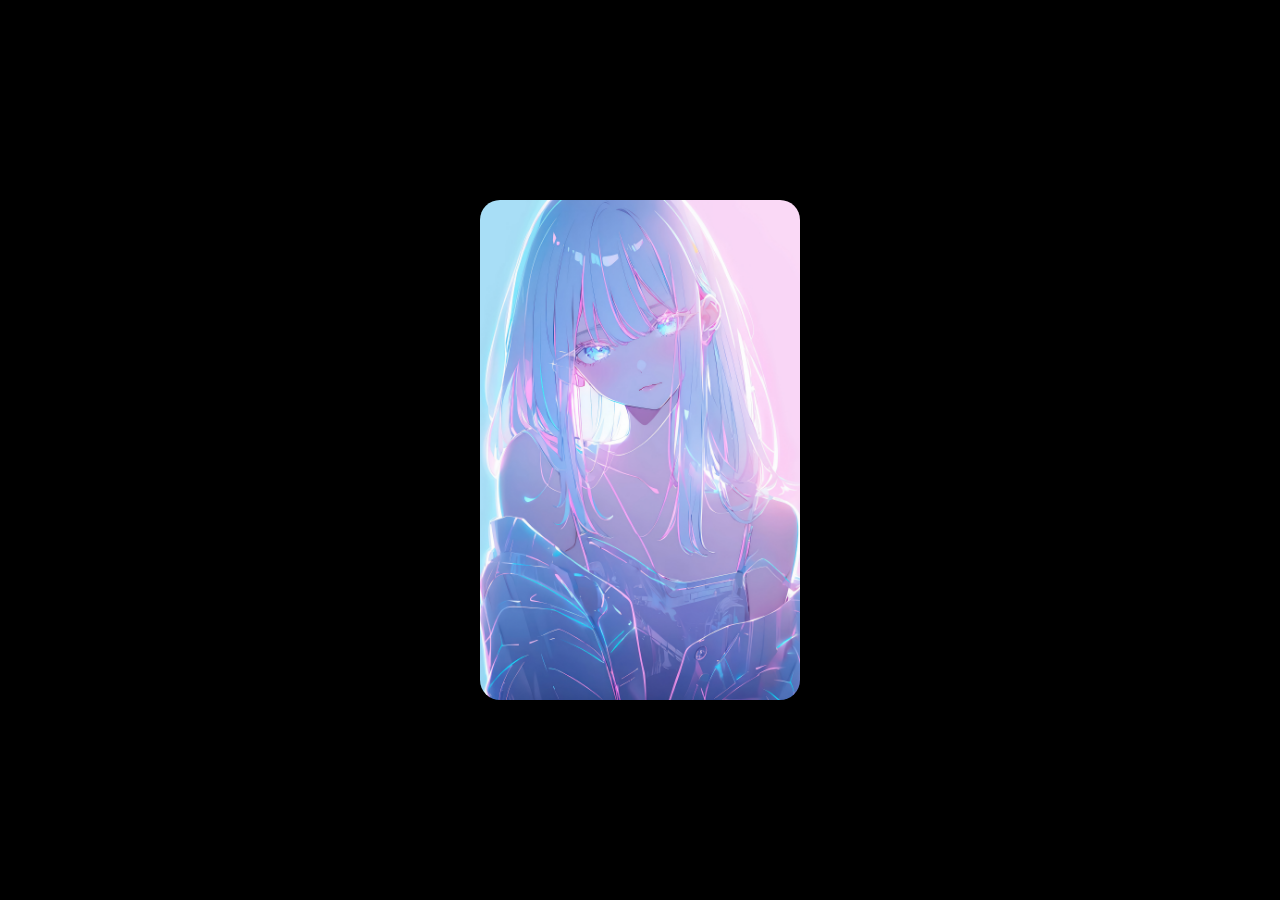
<file: CARD 3/index.html>
<!DOCTYPE html>
<html lang="en">
<head>
    <meta charset="UTF-8">
    <meta name="viewport" content="width=device-width, initial-scale=1.0">
    <title>Card</title>
    <link rel="stylesheet" href="style.css">
</head>
<body>
    <div class="card">
        <img src="../IMAGES/anime-girl-white-hair-4k-wallpaper-uhdpaper.com-210@0@k.jpg" class="card-img" alt="">
        <div class="card-body">
            <h1 class="card-title">NYC</h1>
            <p class="card-sub-title">new your city</p>
            <p class="card-info">Lorem ipsum dolor sit amet consectetur adipisicing elit. Ipsum non laboriosam tenetur! Molestiae sapiente ut enim quibusdam asperiores nihil itaque, ex harum soluta, reiciendis illum?</p>
    
            <button class="card-btn">book tour</button>
        </div>
    </div>
</body>
</html>

<!-- card  withut  bootstrap card no  4 is with  bootstap -->
</file>
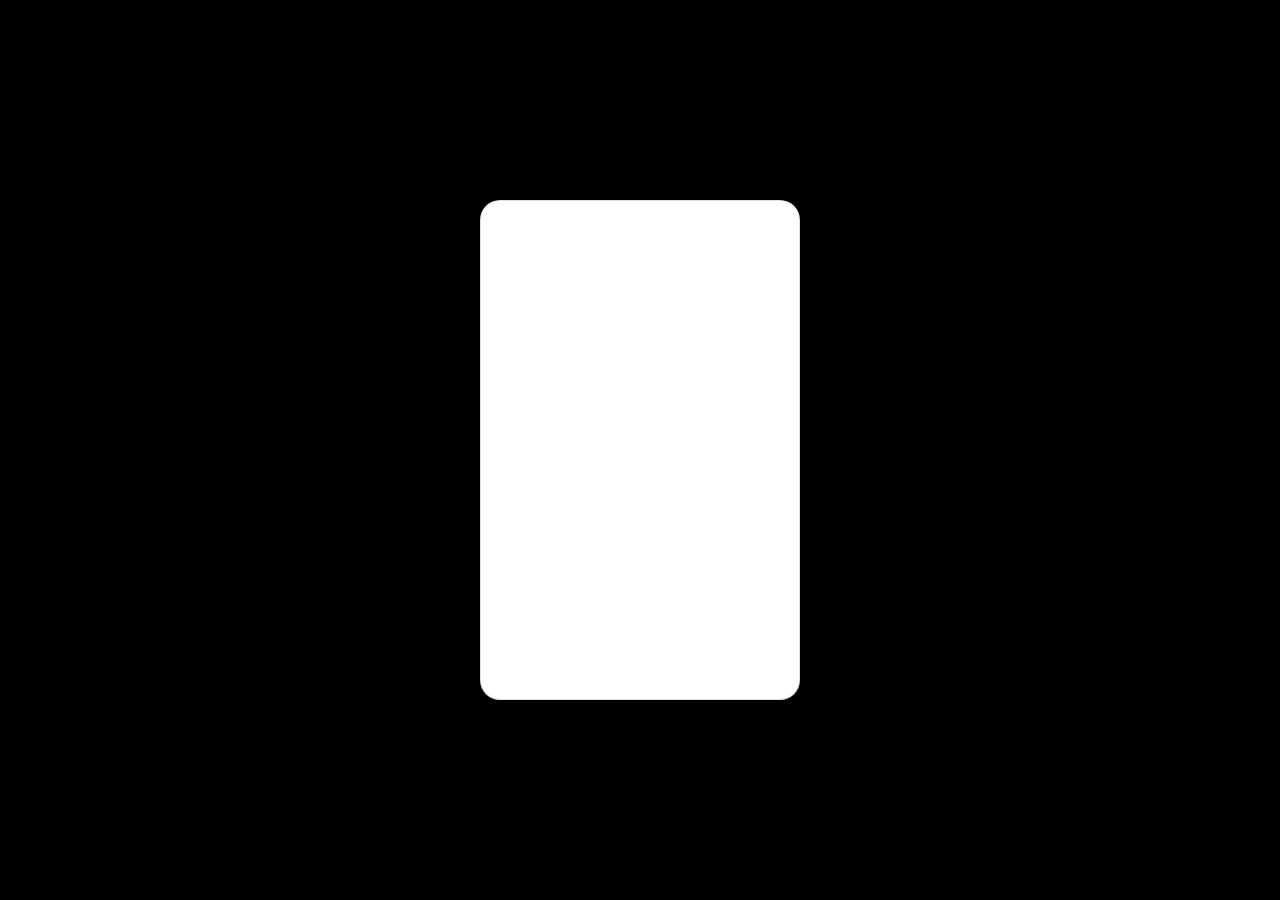
<file: CARD 4/index.html>
<!DOCTYPE html>
<html lang="en">
<head>
    <meta charset="UTF-8">
    <meta name="viewport" content="width=device-width, initial-scale=1.0">
    <title>Animated Bootstrap Card</title>
    <!-- Bootstrap CSS -->
    <link href="https://stackpath.bootstrapcdn.com/bootstrap/4.5.2/css/bootstrap.min.css" rel="stylesheet">
    <!-- Custom CSS -->
    <style>
        body {
            background-color: #000000;
        }

        .card-custom {
            width: 320px;
            height: 500px;
            border-radius: 20px;
            overflow: hidden;
            position: relative;
            transition: transform 0.5s ease;
            display: flex;
            flex-direction: column;
            box-shadow: 0 4px 8px rgba(0, 0, 0, 0.2);
        }

        .card-custom:hover {
            transform: scale(1.05);
            box-shadow: 0 8px 16px rgba(0, 0, 0, 0.3);
        }

        .card-img-custom {
            width: 100%;
            height: 100%;
            object-fit: cover;
            position: absolute;
            top: 0;
            left: 0;
            z-index: -1;
        }

        .card-body-custom {
            width: 100%;
            height: 100%;
            background: #1f3d4738;
            backdrop-filter: blur(5px);
            color: #fff;
            padding: 20px;
            position: absolute;
            left: -100%;
            top: 0;
            border-radius: 20px;
            transition: left 0.5s ease;
        }

        .card-custom:hover .card-body-custom {
            left: 0;
        }

        .card-title-custom {
            text-transform: uppercase;
            font-size: 50px;
            font-weight: 500;
            margin-bottom: 10px;
        }

        .card-sub-title-custom {
            text-transform: capitalize;
            font-size: 14px;
            font-weight: 300;
            margin-bottom: 10px;
        }

        .card-info-custom {
            font-size: 16px;
            line-height: 25px;
            margin: 20px 0;
            font-weight: 400;
        }

        .card-btn-custom {
            color: #030404;
            background: #ffffff6e;
            padding: 10px 20px;
            width: 120px;
            border-radius: 5px;
            text-transform: capitalize;
            border: none;
            outline: none;
            font-weight: 500;
            cursor: pointer;
        }
    </style>
</head>
<body class="d-flex justify-content-center align-items-center vh-100">
    <div class="card card-custom">
        <img src="../IMAGES/anime-girl-white-hair-4k-wallpaper-uhdpaper.com-210@0@k.jpg" class="card-img-top card-img-custom" alt="Anime Girl">
        <div class="card-body card-body-custom">
            <h1 class="card-title card-title-custom">NYC</h1>
            <p class="card-sub-title card-sub-title-custom">new york city</p>
            <p class="card-info card-info-custom">Lorem ipsum dolor sit amet consectetur adipisicing elit. Ipsum non laboriosam tenetur! Molestiae sapiente ut enim quibusdam asperiores nihil itaque, ex harum soluta, reiciendis illum?</p>
            <button class="card-btn card-btn-custom">book tour</button>
        </div>
    </div>

    <!-- Bootstrap JS and dependencies -->
    <script src="https://code.jquery.com/jquery-3.5.1.slim.min.js"></script>
    <script src="https://cdn.jsdelivr.net/npm/@popperjs/core@2.5.3/dist/umd/popper.min.js"></script>
    <script src="https://stackpath.bootstrapcdn.com/bootstrap/4.5.2/js/bootstrap.min.js"></script>
</body>
</html>
</file>
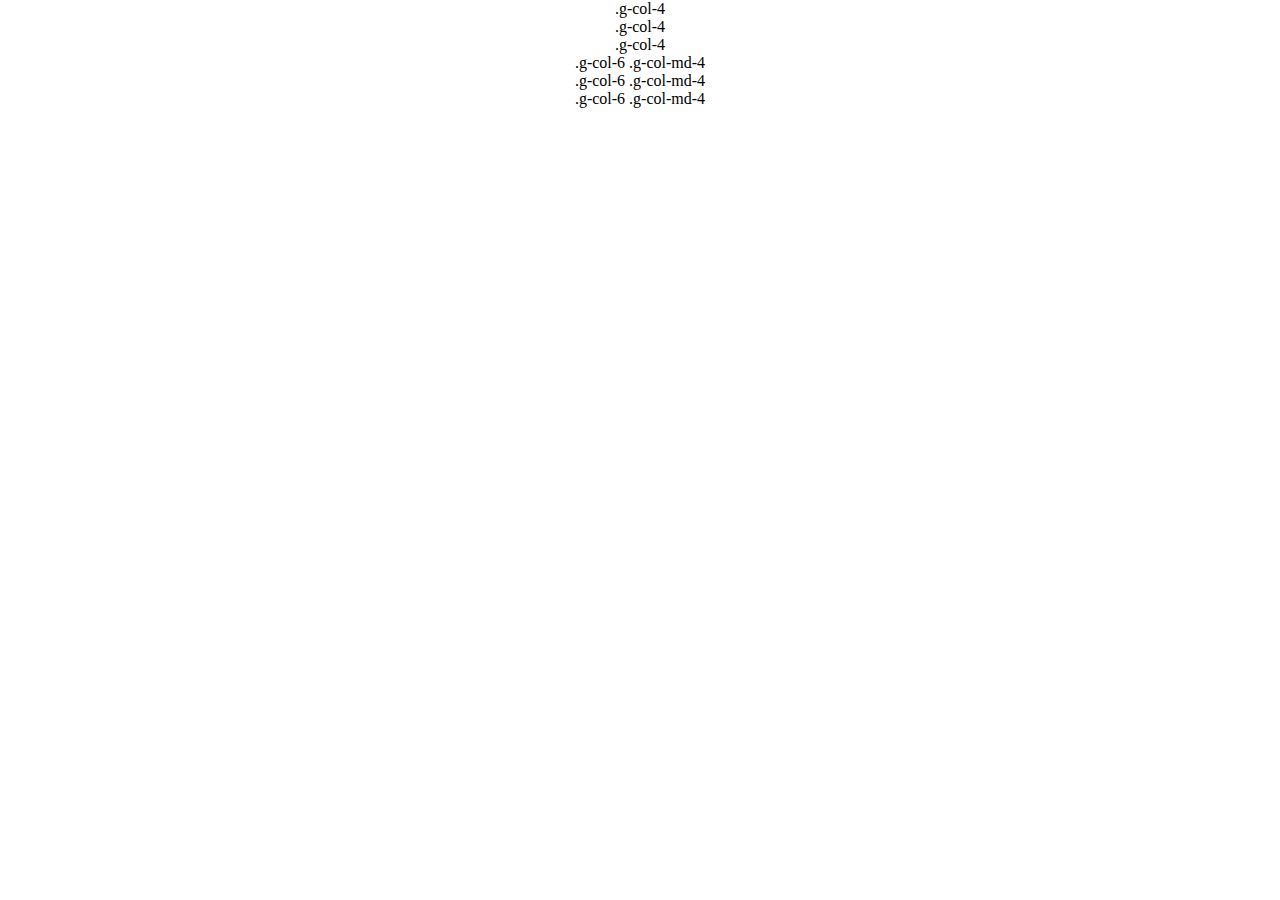
<file: CSS Grid/index.html>
<!doctype html>
<html lang="en">
  <head>
    <meta charset="utf-8">
    <meta name="viewport" content="width=device-width, initial-scale=1">
    <title>Bootstrap demo</title>
    <link rel="stylesheet" href="style.css">
    <!-- <link href="https://cdn.jsdelivr.net/npm/bootstrap@5.3.3/dist/css/bootstrap.min.css" rel="stylesheet" integrity="sha384-QWTKZyjpPEjISv5WaRU9OFeRpok6YctnYmDr5pNlyT2bRjXh0JMhjY6hW+ALEwIH" crossorigin="anonymous"> -->
  </head>
  <body>
    <div class="grid text-center">
      <div class="g-col-4">.g-col-4</div>
      <div class="g-col-4">.g-col-4</div>
      <div class="g-col-4">.g-col-4</div>
    </div>

    <div class="grid text-center">
      <div class="g-col-6 g-col-md-4">.g-col-6 .g-col-md-4</div>
      <div class="g-col-6 g-col-md-4">.g-col-6 .g-col-md-4</div>
      <div class="g-col-6 g-col-md-4">.g-col-6 .g-col-md-4</div>
    </div>
    <script src="https://cdn.jsdelivr.net/npm/bootstrap@5.3.3/dist/js/bootstrap.bundle.min.js" integrity="sha384-YvpcrYf0tY3lHB60NNkmXc5s9fDVZLESaAA55NDzOxhy9GkcIdslK1eN7N6jIeHz" crossorigin="anonymous"></script>
  </body>
</html>
</file>
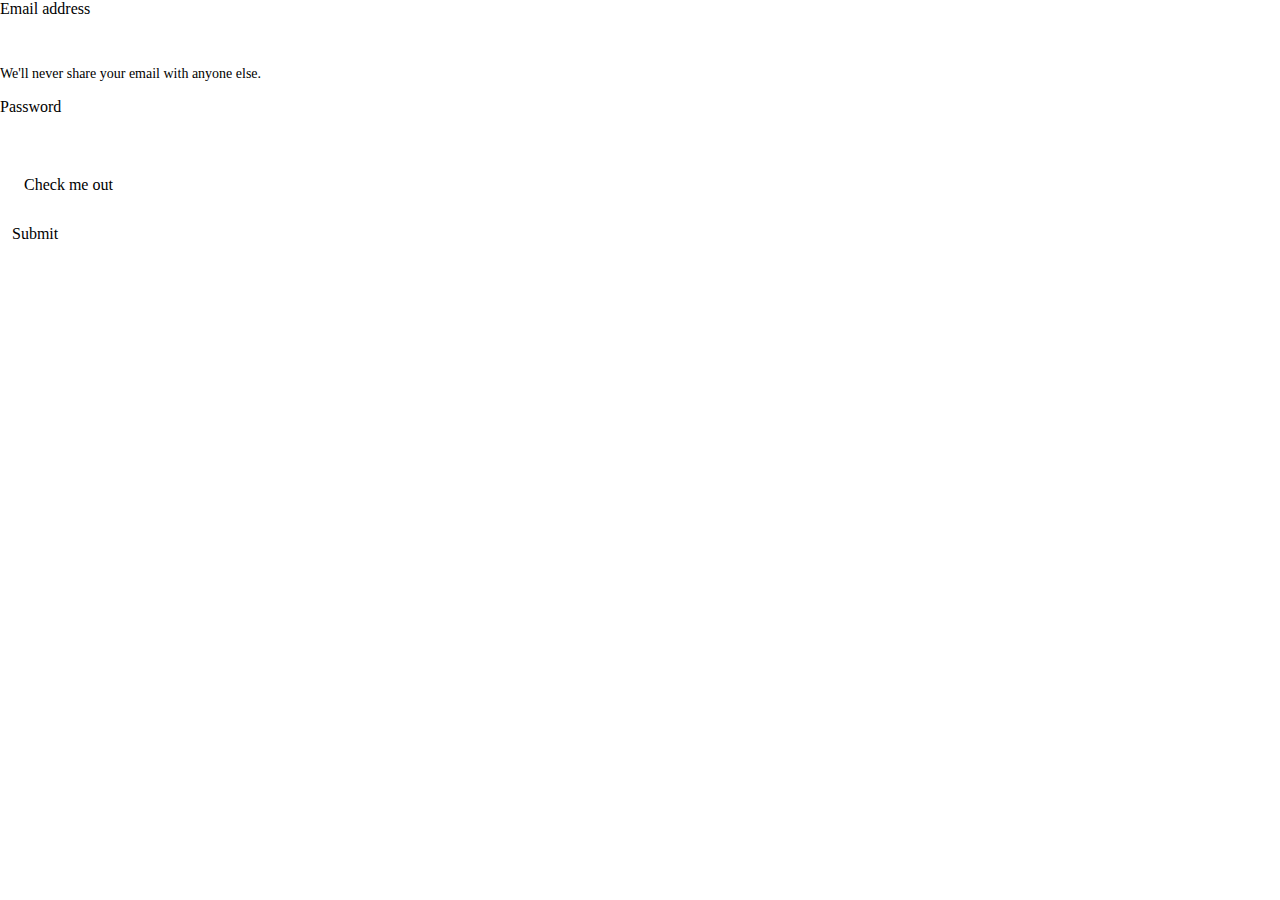
<file: FORM/index.html>
<!doctype html>
<html lang="en">
  <head>
    <meta charset="utf-8">
    <meta name="viewport" content="width=device-width, initial-scale=1">
    <title>Bootstrap demo</title>
    <link rel="stylesheet" href="style.css">
    <!-- <link href="https://cdn.jsdelivr.net/npm/bootstrap@5.3.3/dist/css/bootstrap.min.css" rel="stylesheet" integrity="sha384-QWTKZyjpPEjISv5WaRU9OFeRpok6YctnYmDr5pNlyT2bRjXh0JMhjY6hW+ALEwIH" crossorigin="anonymous"> -->
  </head>
  <body>
    <form>
        <div class="mb-3">
          <label for="exampleInputEmail1" class="form-label">Email address</label>
          <input type="email" class="form-control" id="exampleInputEmail1" aria-describedby="emailHelp">
          <div id="emailHelp" class="form-text">We'll never share your email with anyone else.</div>
        </div>
        <div class="mb-3">
          <label for="exampleInputPassword1" class="form-label">Password</label>
          <input type="password" class="form-control" id="exampleInputPassword1">
        </div>
        <div class="mb-3 form-check">
          <input type="checkbox" class="form-check-input" id="exampleCheck1">
          <label class="form-check-label" for="exampleCheck1">Check me out</label>
        </div>
        <button type="submit" class="btn btn-primary">Submit</button>
      </form>
      <script src="script.js"></script>
    <script src="https://cdn.jsdelivr.net/npm/bootstrap@5.3.3/dist/js/bootstrap.bundle.min.js" integrity="sha384-YvpcrYf0tY3lHB60NNkmXc5s9fDVZLESaAA55NDzOxhy9GkcIdslK1eN7N6jIeHz" crossorigin="anonymous"></script>
  </body>
</html>
</file>
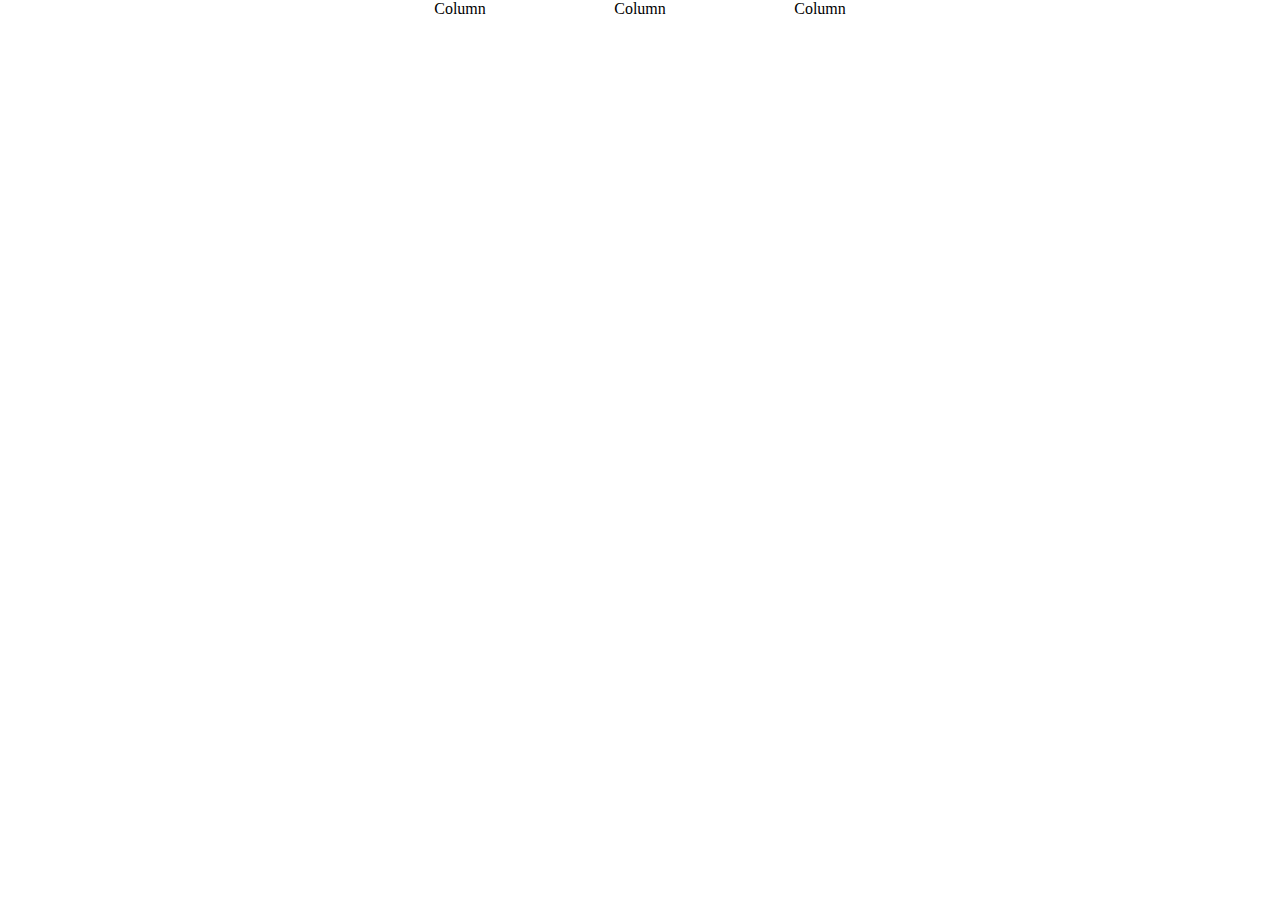
<file: GRID/INDEX.HTML>
<!doctype html>
<html lang="en">
  <head>
    <meta charset="utf-8">
    <meta name="viewport" content="width=device-width, initial-scale=1">
    <title>Bootstrap demo</title>
    <link rel="stylesheet" href="STYLE.CSS">
    <!-- <link href="https://cdn.jsdelivr.net/npm/bootstrap@5.3.3/dist/css/bootstrap.min.css" rel="stylesheet" integrity="sha384-QWTKZyjpPEjISv5WaRU9OFeRpok6YctnYmDr5pNlyT2bRjXh0JMhjY6hW+ALEwIH" crossorigin="anonymous"> -->
  </head>
  <body>
    <div class="container text-center">
        <div class="row">
          <div class="col">
            Column
          </div>
          <div class="col">
            Column
          </div>
          <div class="col">
            Column
          </div>
        </div>
      </div>
    <script src="https://cdn.jsdelivr.net/npm/bootstrap@5.3.3/dist/js/bootstrap.bundle.min.js" integrity="sha384-YvpcrYf0tY3lHB60NNkmXc5s9fDVZLESaAA55NDzOxhy9GkcIdslK1eN7N6jIeHz" crossorigin="anonymous"></script>
  </body>
</html>
</file>
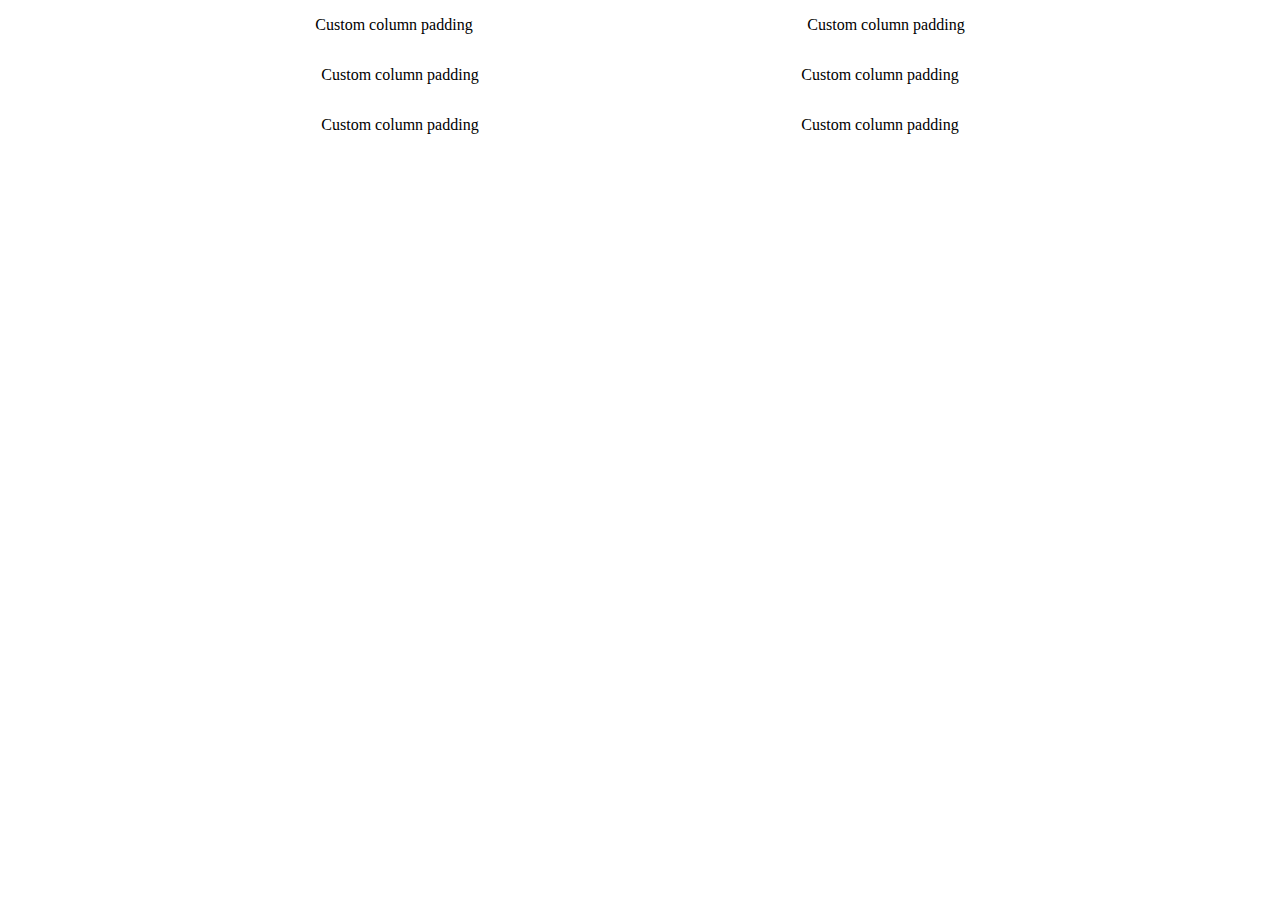
<file: GUTTERS/index.html>
<!doctype html>
<html lang="en">
  <head>
    <meta charset="utf-8">
    <meta name="viewport" content="width=device-width, initial-scale=1">
    <title>Bootstrap demo</title>
    <link rel="stylesheet" href="style.css">
    <!-- <link href="https://cdn.jsdelivr.net/npm/bootstrap@5.3.3/dist/css/bootstrap.min.css" rel="stylesheet" integrity="sha384-QWTKZyjpPEjISv5WaRU9OFeRpok6YctnYmDr5pNlyT2bRjXh0JMhjY6hW+ALEwIH" crossorigin="anonymous"> -->
  </head>
  <body>
    <div class="container overflow-hidden text-center">
      <div class="row gx-5">
        <div class="col">
         <div class="p-3">Custom column padding</div>
        </div>
        <div class="col">
          <div class="p-3">Custom column padding</div>
        </div>
      </div>
    </div>

    <div class="container overflow-hidden text-center">
      <div class="row gy-5">
        <div class="col-6">
          <div class="p-3">Custom column padding</div>
        </div>
        <div class="col-6">
          <div class="p-3">Custom column padding</div>
        </div>
        <div class="col-6">
          <div class="p-3">Custom column padding</div>
        </div>
        <div class="col-6">
          <div class="p-3">Custom column padding</div>
        </div>
      </div>
    </div>
    <script src="https://cdn.jsdelivr.net/npm/bootstrap@5.3.3/dist/js/bootstrap.bundle.min.js" integrity="sha384-YvpcrYf0tY3lHB60NNkmXc5s9fDVZLESaAA55NDzOxhy9GkcIdslK1eN7N6jIeHz" crossorigin="anonymous"></script>
  </body>
</html>
</file>
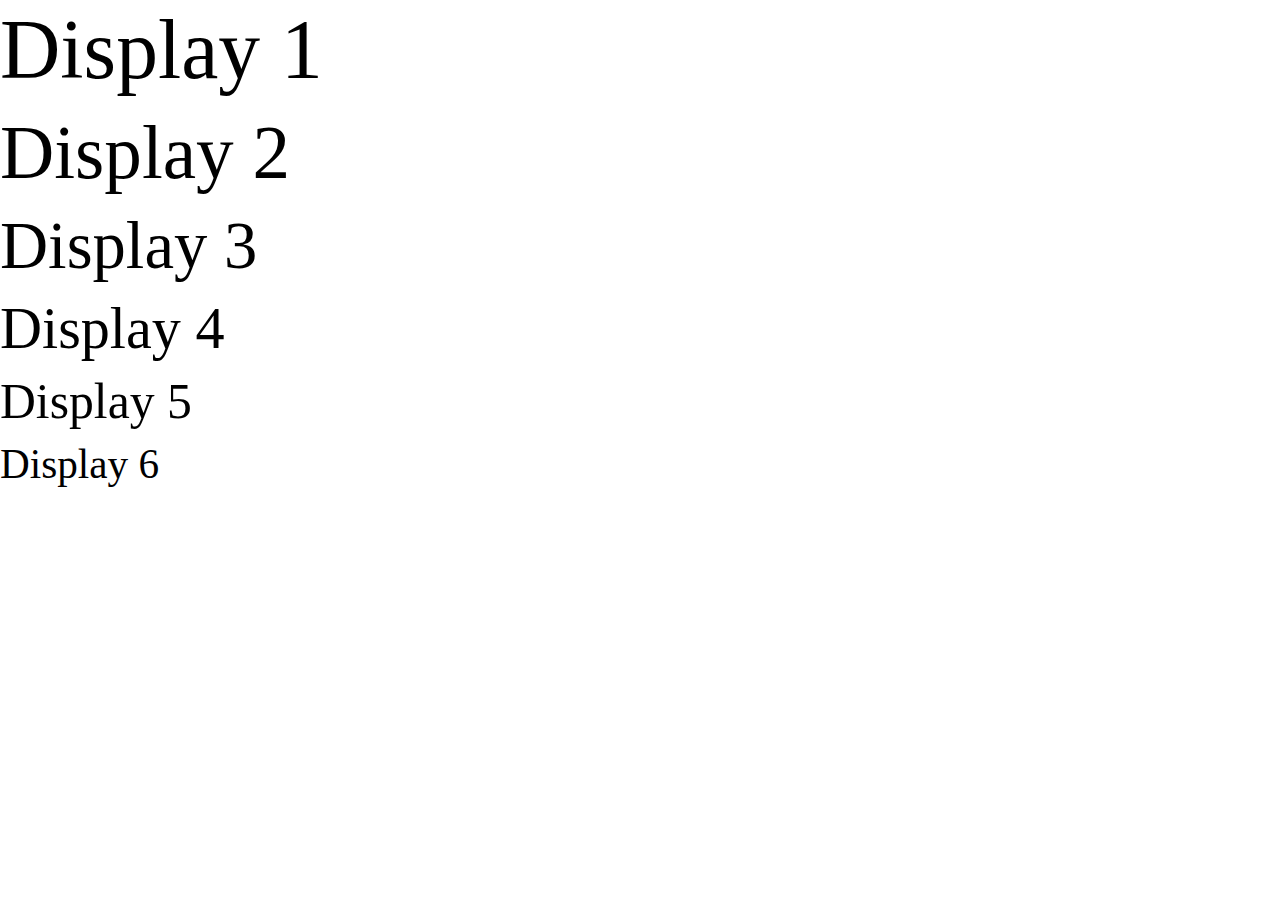
<file: TYPOGRAPHY/index.html>
<!doctype html>
<html lang="en">

<head>
  <meta charset="utf-8">
  <meta name="viewport" content="width=device-width, initial-scale=1">
  <title>Bootstrap demo</title>
  <link rel="stylesheet" href="style.css">
  <!-- <link href="https://cdn.jsdelivr.net/npm/bootstrap@5.3.3/dist/css/bootstrap.min.css" rel="stylesheet" integrity="sha384-QWTKZyjpPEjISv5WaRU9OFeRpok6YctnYmDr5pNlyT2bRjXh0JMhjY6hW+ALEwIH" crossorigin="anonymous"> -->
</head>

<body>
  <h1 class="display-1">Display 1</h1>
  <h1 class="display-2">Display 2</h1>
  <h1 class="display-3">Display 3</h1>
  <h1 class="display-4">Display 4</h1>
  <h1 class="display-5">Display 5</h1>
  <h1 class="display-6">Display 6</h1>
  <script src="https://cdn.jsdelivr.net/npm/bootstrap@5.3.3/dist/js/bootstrap.bundle.min.js"
    integrity="sha384-YvpcrYf0tY3lHB60NNkmXc5s9fDVZLESaAA55NDzOxhy9GkcIdslK1eN7N6jIeHz"
    crossorigin="anonymous"></script>
</body>

</html>
</file>
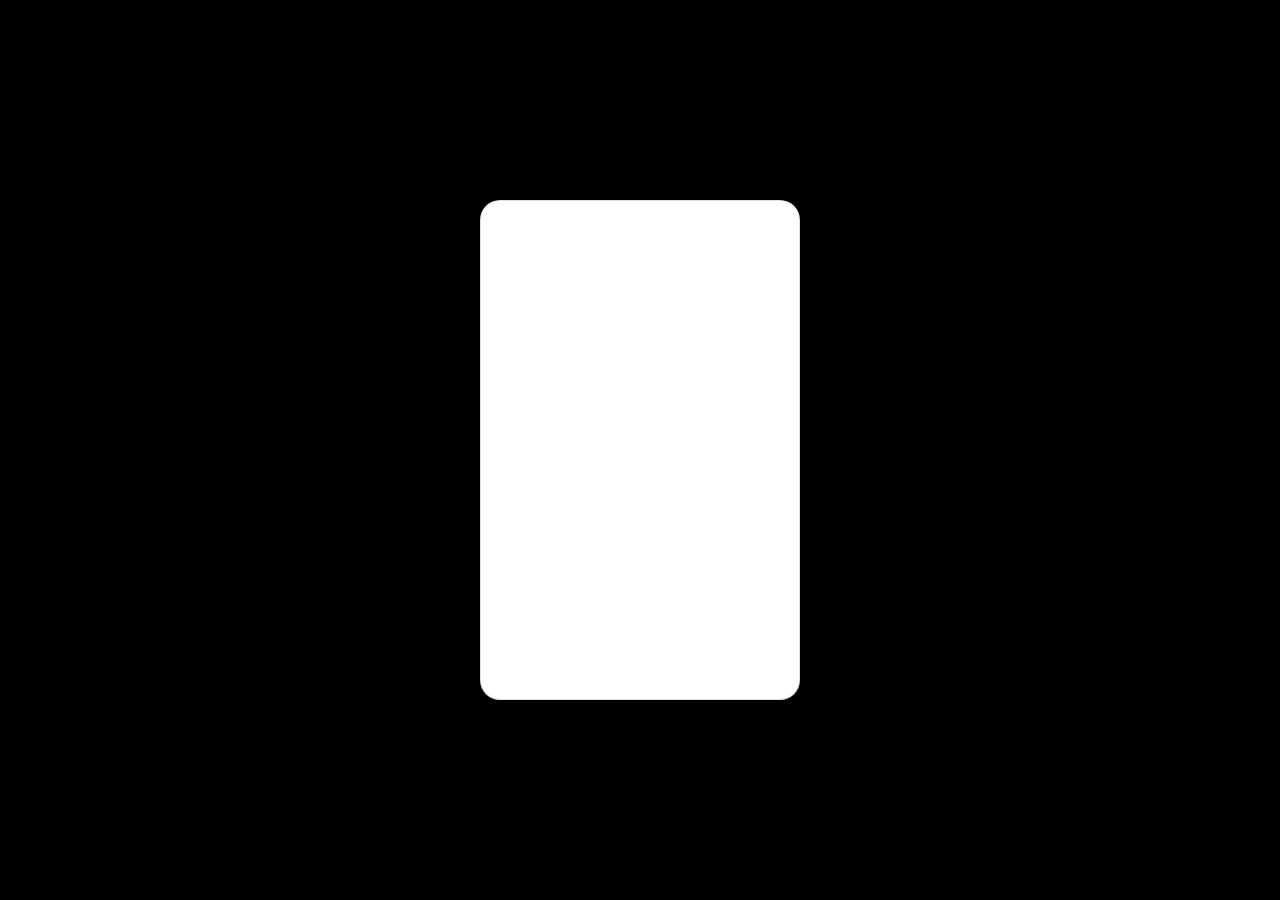
<file: ALL-CARD/CARD 4/index.html>
<!DOCTYPE html>
<html lang="en">

<head>
    <meta charset="UTF-8">
    <meta name="viewport" content="width=device-width, initial-scale=1.0">
    <title>Animated Bootstrap Card</title>
    <!-- Bootstrap CSS -->
    <link href="https://stackpath.bootstrapcdn.com/bootstrap/4.5.2/css/bootstrap.min.css" rel="stylesheet">
    <!-- Custom CSS -->
    <style>
        body {
            background-color: #000000;
        }

        .card-custom {
            width: 320px;
            height: 500px;
            border-radius: 20px;
            overflow: hidden;
            position: relative;
            transition: transform 0.5s ease;
            display: flex;
            flex-direction: column;
            box-shadow: 0 4px 8px rgba(0, 0, 0, 0.2);
        }

        .card-custom:hover {
            transform: scale(1.05);
            box-shadow: 0 8px 16px rgba(0, 0, 0, 0.3);
        }

        .card-img-custom {
            width: 100%;
            height: 100%;
            object-fit: cover;
            position: absolute;
            top: 0;
            left: 0;
            z-index: -1;
        }

        .card-body-custom {
            width: 100%;
            height: 100%;
            background: #1f3d4738;
            backdrop-filter: blur(5px);
            color: #fff;
            padding: 20px;
            position: absolute;
            left: -100%;
            top: 0;
            border-radius: 20px;
            transition: left 0.5s ease;
        }

        .card-custom:hover .card-body-custom {
            left: 0;
        }

        .card-title-custom {
            text-transform: uppercase;
            font-size: 50px;
            font-weight: 500;
            margin-bottom: 10px;
        }

        .card-sub-title-custom {
            text-transform: capitalize;
            font-size: 14px;
            font-weight: 300;
            margin-bottom: 10px;
        }

        .card-info-custom {
            font-size: 16px;
            line-height: 25px;
            margin: 20px 0;
            font-weight: 400;
        }

        .card-btn-custom {
            color: #030404;
            background: #ffffff6e;
            padding: 10px 20px;
            width: 120px;
            border-radius: 5px;
            text-transform: capitalize;
            border: none;
            outline: none;
            font-weight: 500;
            cursor: pointer;
        }
    </style>
</head>

<body class="d-flex justify-content-center align-items-center vh-100">
    <div class="card card-custom">
        <img src="./anime-girl-white-hair-4k-wallpaper-uhdpaper.com-210@0@k.jpg"
            class="card-img-top card-img-custom" alt="Anime Girl">
        <div class="card-body card-body-custom">
            <h1 class="card-title card-title-custom">NYC</h1>
            <p class="card-sub-title card-sub-title-custom">new york city</p>
            <p class="card-info card-info-custom">Lorem ipsum dolor sit amet consectetur adipisicing elit. Ipsum non
                laboriosam tenetur! Molestiae sapiente ut enim quibusdam asperiores nihil itaque, ex harum soluta,
                reiciendis illum?</p>
            <button class="card-btn card-btn-custom">book tour</button>
        </div>
    </div>

    <!-- Bootstrap JS and dependencies -->
    <script src="https://code.jquery.com/jquery-3.5.1.slim.min.js"></script>
    <script src="https://cdn.jsdelivr.net/npm/@popperjs/core@2.5.3/dist/umd/popper.min.js"></script>
    <script src="https://stackpath.bootstrapcdn.com/bootstrap/4.5.2/js/bootstrap.min.js"></script>
</body>

</html>
</file>
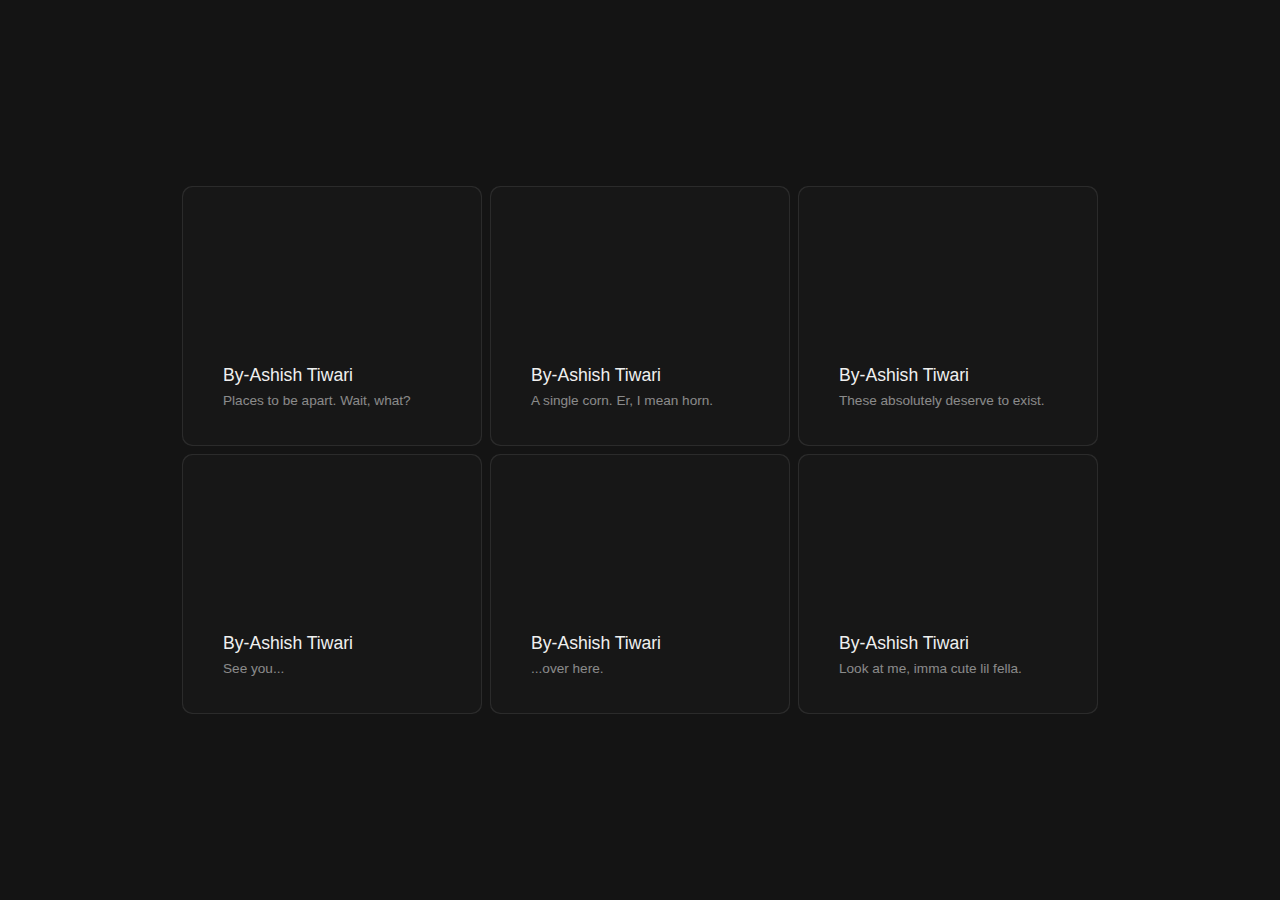
<file: ALL-CARD/CARD-HOVER-WITH-CORSOR/index.html>
<!DOCTYPE html>
<html lang="en">

<head>
    <meta charset="UTF-8">
    <meta name="viewport" content="width=device-width, initial-scale=1.0">
    <title>card hover  with corsor</title>
    <link rel="stylesheet" href="style.css">
</head>

<body>

    <div id="cards">
        <div class="card">
          <div class="card-content">
            <div class="card-image">
              <i class="fa-duotone fa-apartment"></i>
            </div>
            <div class="card-info-wrapper">
              <div class="card-info">
                <i class="fa-duotone fa-apartment"></i>
                <div class="card-info-title">
                  <h3>By-Ashish Tiwari</h3>  
                  <h4>Places to be apart. Wait, what?</h4>
                </div>    
              </div>
            </div>
          </div>
        </div>
        <div class="card">
          <div class="card-content">
            <div class="card-image">
              <i class="fa-duotone fa-unicorn"></i>
            </div>
            <div class="card-info-wrapper">
              <div class="card-info">
                <i class="fa-duotone fa-unicorn"></i>
                <div class="card-info-title">
                  <h3>By-Ashish Tiwari</h3>  
                  <h4>A single corn. Er, I mean horn.</h4>
                </div>    
              </div>  
            </div>
          </div>
        </div>
        <div class="card">
          <div class="card-content">
            <div class="card-image">
              <i class="fa-duotone fa-blender-phone"></i>
            </div>
            <div class="card-info-wrapper">
              <div class="card-info">
                <i class="fa-duotone fa-blender-phone"></i>
                <div class="card-info-title">
                  <h3>By-Ashish Tiwari</h3>  
                  <h4>These absolutely deserve to exist.</h4>
                </div>    
              </div>
            </div>
          </div>
        </div>
        <div class="card">
          <div class="card-content">
            <div class="card-image">
              <i class="fa-duotone fa-person-to-portal"></i>
            </div>
            <div class="card-info-wrapper">
              <div class="card-info">
                <i class="fa-duotone fa-person-to-portal"></i>
                <div class="card-info-title">
                  <h3>By-Ashish Tiwari</h3>  
                  <h4>See you...</h4>
                </div>    
              </div>
            </div>
          </div>
        </div>
        <div class="card">
          <div class="card-content">
            <div class="card-image">
              <i class="fa-duotone fa-person-from-portal"></i>
            </div>
            <div class="card-info-wrapper">
              <div class="card-info">
                <i class="fa-duotone fa-person-from-portal"></i>
                <div class="card-info-title">
                  <h3>By-Ashish Tiwari</h3>  
                  <h4>...over here.</h4>
                </div>    
              </div>
            </div>
          </div>
        </div>
        <div class="card">
          <div class="card-content">
            <div class="card-image">
              <i class="fa-duotone fa-otter"></i>
            </div>
            <div class="card-info-wrapper">
              <div class="card-info">
                <i class="fa-duotone fa-otter"></i>
                <div class="card-info-title">
                  <h3>By-Ashish Tiwari</h3>  
                  <h4>Look at me, imma cute lil fella.</h4>
                </div>    
              </div>
            </div>
          </div>
        </div>
      </div>

    <script src="script.js"></script>
</body>

</html>
</file>
<file: CARD 3/style.css>
*{
    margin: 0;
    padding: 0;
    box-sizing: border-box;
}


body {
    width: 100%;
    height: 100vh;
    background: #000000;
    font-family: 'roboto', sans-serif;
    display: flex;
    justify-content: center;
    align-items: center;
}

.card{
    width: 320px;
    height: 500px;
    border-radius: 20px;
    overflow: hidden;
    border: 0px solid #fff;
    position: relative;
}

.card-img{
    width: 100%;
    height: 100%;
    object-fit: cover;
    border-radius: 15px;
}

.card-body{
    width: 100%;
    height: 100%;
    top: 0;
    right: -100%;
    position: absolute;
    background: #1f3d4738;
    backdrop-filter: blur(5px);
    border-radius: 15px;
    color: #fff;
    padding: 30px;
    display: flex;
    flex-direction: column;
    justify-content: center;
    transition: 2s;
}

.card:hover .card-body{
    right: 0;
}

.card-title{
    text-transform: uppercase;
    font-size: 50px;
    font-weight: 500;
}

.card-sub-title{
    text-transform: capitalize;
    font-size: 14px;
    font-weight: 300;
}

.card-info{
    font-size: 16px;
    line-height: 25px;
    margin: 40px 0;
    font-weight: 400;
}

.card-btn {
    color: #030404;
    background: #ffffff6e;
    padding: 10px 20px;
    width: 120px;
    border-radius: 5px;
    text-transform: capitalize;
    border: none;
    outline: none;
    font-weight: 500;
    cursor: pointer;
}
</file>
<file: CSS Grid/style.css>
.text-center {
    text-align: center !important;
}

*, ::after, ::before {
    box-sizing: border-box;
}
user agent stylesheet
div {
    display: block;
    unicode-bidi: isolate;
}
body {
    margin: 0;
    font-family: var(--bs-body-font-family);
    font-size: var(--bs-body-font-size);
    font-weight: var(--bs-body-font-weight);
    line-height: var(--bs-body-line-height);
    color: var(--bs-body-color);
    text-align: var(--bs-body-text-align);
    background-color: var(--bs-body-bg);
    -webkit-text-size-adjust: 100%;
    -webkit-tap-highlight-color: transparent;
}
</file>
<file: FORM/style.css>
*,
::after,
::before {
    box-sizing: border-box;
}

body {
    margin: 0;
    font-family: var(--bs-body-font-family);
    font-size: var(--bs-body-font-size);
    font-weight: var(--bs-body-font-weight);
    line-height: var(--bs-body-line-height);
    color: var(--bs-body-color);
    text-align: var(--bs-body-text-align);
    background-color: var(--bs-body-bg);
    -webkit-text-size-adjust: 100%;
    -webkit-tap-highlight-color: transparent;
}

form {
    display: block;
    margin-top: 0em;
    unicode-bidi: isolate;
}

.mb-3 {
    margin-bottom: 1rem !important;
}

.form-label {
    margin-bottom: .5rem;
}
label {
    display: inline-block;
}

.form-control {
    display: block;
    width: 100%;
    padding: .375rem .75rem;
    font-size: 1rem;
    font-weight: 400;
    line-height: 1.5;
    color: var(--bs-body-color);
    -webkit-appearance: none;
    -moz-appearance: none;
    appearance: none;
    background-color: var(--bs-body-bg);
    background-clip: padding-box;
    border: var(--bs-border-width) solid var(--bs-border-color);
    border-radius: var(--bs-border-radius);
    transition: border-color .15s ease-in-out, box-shadow .15s ease-in-out;
}

.form-text {
    margin-top: .25rem;
    font-size: .875em;
    color: var(--bs-secondary-color);
}


.form-check {
    display: block;
    min-height: 1.5rem;
    padding-left: 1.5em;
    margin-bottom: .125rem;
}


.form-check-input[type=checkbox] {
    border-radius: .25em;
}

.form-check .form-check-input {
    float: left;
    margin-left: -1.5em;
}
.form-check-input {
    --bs-form-check-bg: var(--bs-body-bg);
    flex-shrink: 0;
    width: 1em;
    height: 1em;
    margin-top: .25em;
    vertical-align: top;
    -webkit-appearance: none;
    -moz-appearance: none;
    appearance: none;
    background-color: var(--bs-form-check-bg);
    background-image: var(--bs-form-check-bg-image);
    background-repeat: no-repeat;
    background-position: center;
    background-size: contain;
    border: var(--bs-border-width) solid var(--bs-border-color);
    -webkit-print-color-adjust: exact;
    color-adjust: exact;
    print-color-adjust: exact;
}


[type=submit]:not(:disabled), button:not(:disabled) {
    cursor: pointer;
}

.btn-primary {
    --bs-btn-color: #fff;
    --bs-btn-bg: #0d6efd;
    --bs-btn-border-color: #0d6efd;
    --bs-btn-hover-color: #fff;
    --bs-btn-hover-bg: #0b5ed7;
    --bs-btn-hover-border-color: #0a58ca;
    --bs-btn-focus-shadow-rgb: 49, 132, 253;
    --bs-btn-active-color: #fff;
    --bs-btn-active-bg: #0a58ca;
    --bs-btn-active-border-color: #0a53be;
    --bs-btn-active-shadow: inset 0 3px 5px rgba(0, 0, 0, 0.125);
    --bs-btn-disabled-color: #fff;
    --bs-btn-disabled-bg: #0d6efd;
    --bs-btn-disabled-border-color: #0d6efd;
}
.btn {
    --bs-btn-padding-x: 0.75rem;
    --bs-btn-padding-y: 0.375rem;
    --bs-btn-font-family: ;
    --bs-btn-font-size: 1rem;
    --bs-btn-font-weight: 400;
    --bs-btn-line-height: 1.5;
    --bs-btn-color: var(--bs-body-color);
    --bs-btn-bg: transparent;
    --bs-btn-border-width: var(--bs-border-width);
    --bs-btn-border-color: transparent;
    --bs-btn-border-radius: var(--bs-border-radius);
    --bs-btn-hover-border-color: transparent;
    --bs-btn-box-shadow: inset 0 1px 0 rgba(255, 255, 255, 0.15), 0 1px 1px rgba(0, 0, 0, 0.075);
    --bs-btn-disabled-opacity: 0.65;
    --bs-btn-focus-box-shadow: 0 0 0 0.25rem rgba(var(--bs-btn-focus-shadow-rgb), .5);
    display: inline-block;
    padding: var(--bs-btn-padding-y) var(--bs-btn-padding-x);
    font-family: var(--bs-btn-font-family);
    font-size: var(--bs-btn-font-size);
    font-weight: var(--bs-btn-font-weight);
    line-height: var(--bs-btn-line-height);
    color: var(--bs-btn-color);
    text-align: center;
    text-decoration: none;
    vertical-align: middle;
    cursor: pointer;
    -webkit-user-select: none;
    -moz-user-select: none;
    user-select: none;
    border: var(--bs-btn-border-width) solid var(--bs-btn-border-color);
    border-radius: var(--bs-btn-border-radius);
    background-color: var(--bs-btn-bg);
    transition: color .15s ease-in-out, background-color .15s ease-in-out, border-color .15s ease-in-out, box-shadow .15s ease-in-out;
}
</file>
<file: GRID/STYLE.CSS>
*, ::after, ::before {
    box-sizing: border-box;
}

body {
    margin: 0;
    font-family: var(--bs-body-font-family);
    font-size: var(--bs-body-font-size);
    font-weight: var(--bs-body-font-weight);
    line-height: var(--bs-body-line-height);
    color: var(--bs-body-color);
    text-align: var(--bs-body-text-align);
    background-color: var(--bs-body-bg);
    -webkit-text-size-adjust: 100%;
    -webkit-tap-highlight-color: transparent;
}


.text-center {
    text-align: center !important;
}
@media (min-width: 768px) {
    .container, .container-md, .container-sm {
        max-width: 720px;
    }
}
@media (min-width: 576px) {
    .container, .container-sm {
        max-width: 540px;
    }
}
.container, .container-fluid, .container-lg, .container-md, .container-sm, .container-xl, .container-xxl {
    --bs-gutter-x: 1.5rem;
    --bs-gutter-y: 0;
    width: 100%;
    padding-right: calc(var(--bs-gutter-x)* .5);
    padding-left: calc(var(--bs-gutter-x)* .5);
    margin-right: auto;
    margin-left: auto;
}




div {
    display: block;
    unicode-bidi: isolate;
}


.row {
    --bs-gutter-x: 1.5rem;
    --bs-gutter-y: 0;
    display: flex;
    flex-wrap: wrap;
    margin-top: calc(-1* var(--bs-gutter-y));
    margin-right: calc(-.5* var(--bs-gutter-x));
    margin-left: calc(-.5* var(--bs-gutter-x));
}

.col {
    flex: 1 0 0%;
}
</file>
<file: GUTTERS/style.css>
*, ::after, ::before {
    box-sizing: border-box;
}

body {
    margin: 0;
    font-family: var(--bs-body-font-family);
    font-size: var(--bs-body-font-size);
    font-weight: var(--bs-body-font-weight);
    line-height: var(--bs-body-line-height);
    color: var(--bs-body-color);
    text-align: var(--bs-body-text-align);
    background-color: var(--bs-body-bg);
    -webkit-text-size-adjust: 100%;
    -webkit-tap-highlight-color: transparent;
}


.container, .container-fluid, .container-lg, .container-md, .container-sm, .container-xl, .container-xxl {
    --bs-gutter-x: 1.5rem;
    --bs-gutter-y: 0;
    width: 100%;
    padding-right: calc(var(--bs-gutter-x)* .5);
    padding-left: calc(var(--bs-gutter-x)* .5);
    margin-right: auto;
    margin-left: auto;
}

.text-center {
    text-align: center !important;
}


.row {
    --bs-gutter-x: 1.5rem;
    --bs-gutter-y: 0;
    display: flex;
    flex-wrap: wrap;
    margin-top: calc(-1* var(--bs-gutter-y));
    margin-right: calc(-.5* var(--bs-gutter-x));
    margin-left: calc(-.5* var(--bs-gutter-x));
}


div {
    display: block;
    unicode-bidi: isolate;
}
.g-5, .gx-5 {
    --bs-gutter-x: 3rem;
}

.p-3 {
    padding: 1rem !important;
}

.col {
    flex: 1 0 0%;
}

.overflow-hidden {
    overflow: hidden !important;
}

@media (min-width: 768px) {
    .container, .container-md, .container-sm {
        max-width: 720px;
    }
}
@media (min-width: 576px) {
    .container, .container-sm {
        max-width: 540px;
    }
}

@media (min-width: 992px) {
    .container, .container-lg {
        max-width: 960px;
    }
}

.row>* {
    flex-shrink: 0;
    width: 100%;
    max-width: 100%;
    padding-right: calc(var(--bs-gutter-x)* .5);
    padding-left: calc(var(--bs-gutter-x)* .5);
    margin-top: var(--bs-gutter-y);
}

.col-6 {
    flex: 0 0 auto;
    width: 50%;
}
</file>
<file: TYPOGRAPHY/style.css>
body {
    margin: 0;
    font-family: var(--bs-body-font-family);
    font-size: var(--bs-body-font-size);
    font-weight: var(--bs-body-font-weight);
    line-height: var(--bs-body-line-height);
    color: var(--bs-body-color);
    text-align: var(--bs-body-text-align);
    background-color: var(--bs-body-bg);
    -webkit-text-size-adjust: 100%;
    -webkit-tap-highlight-color: transparent;
}


.h1,
h1 {
    font-size: calc(1.375rem + 1.5vw);
}

.h1,
.h2,
.h3,
.h4,
.h5,
.h6,
h1,
h2,
h3,
h4,
h5,
h6 {
    margin-top: 0;
    margin-bottom: .5rem;
    font-weight: 500;
    line-height: 1.2;
    color: var(--bs-heading-color);
}


*,
::after,
::before {
    box-sizing: border-box;
}


user agent stylesheet h1 {
    display: block;
    font-size: 2em;
    margin-block-start: 0.67em;
    margin-block-end: 0.67em;
    margin-inline-start: 0px;
    margin-inline-end: 0px;
    font-weight: bold;
    unicode-bidi: isolate;
}

.display-1 {
    font-size: calc(1.625rem + 4.5vw);
    font-weight: 300;
    line-height: 1.2;
}

.display-2 {
    font-size: calc(1.575rem + 3.9vw);
    font-weight: 300;
    line-height: 1.2;
}

.display-3 {
    font-size: calc(1.525rem + 3.3vw);
    font-weight: 300;
    line-height: 1.2;
}

.display-4 {
    font-size: calc(1.475rem + 2.7vw);
    font-weight: 300;
    line-height: 1.2;
}

.display-5 {
    font-size: calc(1.425rem + 2.1vw);
    font-weight: 300;
    line-height: 1.2;
}

.display-6 {
    font-size: calc(1.375rem + 1.5vw);
    font-weight: 300;
    line-height: 1.2;
}
</file>
<file: ALL-CARD/CARD-HOVER-WITH-CORSOR/style.css>
:root {
    --bg-color: rgb(20, 20, 20);
    --card-color: rgb(23, 23, 23);
}

body {
    align-items: center;
    background-color: var(--bg-color);
    display: flex;
    height: 100vh;
    justify-content: center;
    margin: 0px;
    overflow: hidden;
    padding: 0px;
}

#cards {
    display: flex;
    flex-wrap: wrap;
    gap: 8px;
    max-width: 916px;
    width: calc(100% - 20px);
}

#cards:hover>.card::after {
    opacity: 1;
}

.card {
    background-color: rgba(255, 255, 255, 0.1);
    border-radius: 10px;
    cursor: pointer;
    display: flex;
    height: 260px;
    flex-direction: column;
    position: relative;
    width: 300px;
}

.card:hover::before {
    opacity: 1;
}

.card::before,
.card::after {
    border-radius: inherit;
    content: "";
    height: 100%;
    left: 0px;
    opacity: 0;
    position: absolute;
    top: 0px;
    transition: opacity 500ms;
    width: 100%;
}

.card::before {
    background: radial-gradient(800px circle at var(--mouse-x) var(--mouse-y), 
        rgb(112 187 213 / 22%), #00000073 40%);
    z-index: 3;
}

.card::after {
    background: radial-gradient(600px circle at var(--mouse-x) var(--mouse-y),
            rgba(255, 255, 255, 0.4),
            transparent 40%);
    z-index: 1;
}

.card>.card-content {
    background-color: var(--card-color);
    border-radius: inherit;
    display: flex;
    flex-direction: column;
    flex-grow: 1;
    inset: 1px;
    padding: 10px;
    position: absolute;
    z-index: 2;
}

/* -- ↓ ↓ ↓ extra card content styles ↓ ↓ ↓ -- */

h1,
h2,
h3,
h4,
span {
    color: rgb(240, 240, 240);
    font-family: "Rubik", sans-serif;
    font-weight: 400;
    margin: 0px;
}

i {
    color: rgb(240, 240, 240);
}

.card-image {
    align-items: center;
    display: flex;
    height: 140px;
    justify-content: center;
    overflow: hidden;
}

.card-image>i {
    font-size: 6em;
    opacity: 0.25;
}

.card-info-wrapper {
    align-items: center;
    display: flex;
    flex-grow: 1;
    justify-content: flex-start;
    padding: 0px 20px;
}

.card-info {
    align-items: flex-start;
    display: flex;
    gap: 10px;
}

.card-info>i {
    font-size: 1em;
    height: 20px;
    line-height: 20px;
}

.card-info-title>h3 {
    font-size: 1.1em;
    line-height: 20px;
}

.card-info-title>h4 {
    color: rgba(255, 255, 255, 0.5);
    font-size: 0.85em;
    margin-top: 8px;
}

/* -- ↓ ↓ ↓ some responsiveness ↓ ↓ ↓ -- */

@media(max-width: 1000px) {
    body {
        align-items: flex-start;
        overflow: auto;
    }

    #cards {
        max-width: 1000px;
        padding: 10px 0px;
    }

    .card {
        flex-shrink: 1;
        width: calc(50% - 4px);
    }
}

@media(max-width: 500px) {
    .card {
        height: 180px;
    }

    .card-image {
        height: 80px;
    }

    .card-image>i {
        font-size: 3em;
    }

    .card-info-wrapper {
        padding: 0px 10px;
    }

    .card-info>i {
        font-size: 0.8em;
    }

    .card-info-title>h3 {
        font-size: 0.9em;
    }

    .card-info-title>h4 {
        font-size: 0.8em;
        margin-top: 4px;
    }
}

@media(max-width: 320px) {
    .card {
        width: 100%;
    }
}

/* -- ↓ ↓ ↓ YouTube link styles ↓ ↓ ↓ -- */

#youtube-link {
    bottom: 10px;
}

#youtube-link>i {
    color: rgb(239, 83, 80);
}

#source-link {
    bottom: 60px;
}

#source-link>i {
    color: rgb(94, 106, 210);
}

.link {
    align-items: center;
    backdrop-filter: blur(3px);
    background-color: rgba(255, 255, 255, 0.05);
    border: 1px solid rgba(255, 255, 255, 0.1);
    border-radius: 6px;
    box-shadow: 2px 2px 2px rgba(0, 0, 0, 0.1);
    cursor: pointer;
    display: inline-flex;
    gap: 5px;
    left: 10px;
    padding: 10px 20px;
    position: fixed;
    text-decoration: none;
    z-index: 100;
}

.link:hover {
    background-color: rgba(255, 255, 255, 0.1);
    border: 1px solid rgba(255, 255, 255, 0.2);
}

.link>i,
.link>span {
    height: 20px;
    line-height: 20px;
}

.link>span {
    color: white;
}
</file>
